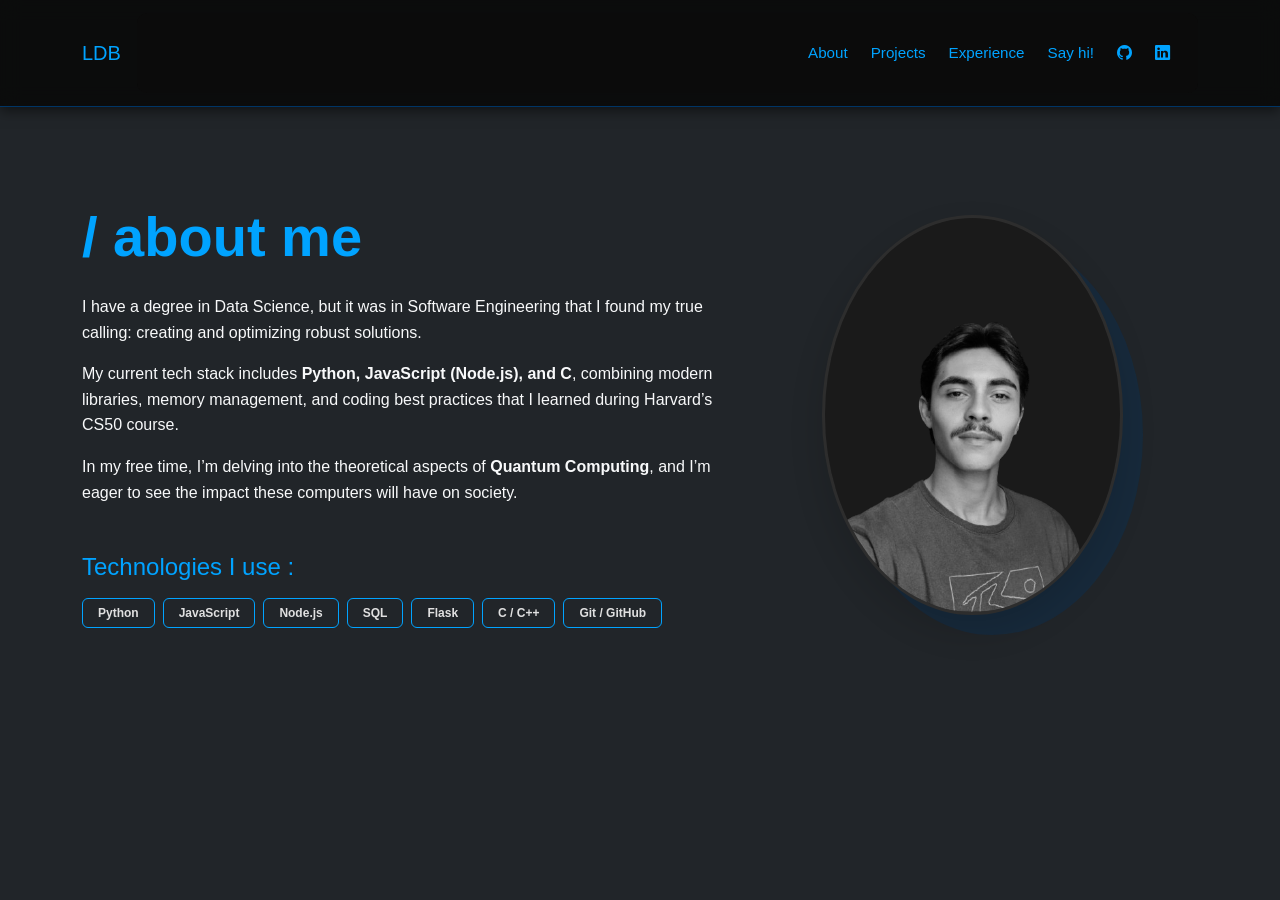
<file: about.html>
<!DOCTYPE html>
<html lang="en">
<head>
    <meta charset="utf-8">
    <meta name="viewport" content="width=device-width, initial-scale=1">
    <title>About | Lucas Bisoffi</title>
    <link href="https://cdn.jsdelivr.net/npm/bootstrap@5.3.8/dist/css/bootstrap.min.css" rel="stylesheet">
    <link href="styles.css" rel="stylesheet">
    <link rel="stylesheet" href="https://cdn.jsdelivr.net/npm/bootstrap-icons@1.11.3/font/bootstrap-icons.min.css">
</head>
<body class="bg-dark text-light">

    <nav class="navbar navbar-expand-lg sticky-top navbar-dark">
        <div class="container">
            <a class="navbar-brand font-weight-bold" href="index.html">
                <span style="color: var(--blueHighlight)">LDB</span>
            </a>

            <button class="navbar-toggler border-0" type="button" data-bs-toggle="collapse" data-bs-target="#navbarNav">
                <span class="navbar-toggler-icon"></span>
            </button>

            <div class="collapse navbar-collapse" id="navbarNav">
                <div class="navbar-nav ms-auto align-items-center">
                    <a class="nav-link" href="about.html">About</a>
                    <a class="nav-link" href="projects.html">Projects</a>
                    <a class="nav-link" href="experience.html">Experience</a>
                    <a class="nav-link" href="contact.html">Say hi!</a>
                    <div class="d-flex mt-3 mt-lg-0">
                        <a class="nav-link nav-icon-link" href="https://github.com/lucasbisoffi" target="_blank"><i class="bi bi-github"></i></a>
                        <a class="nav-link nav-icon-link" href="https://linkedin.com/in/lucasbisoffi" target="_blank"><i class="bi bi-linkedin"></i></a>
                    </div>
                </div>
            </div>
        </div>
    </nav>

    <main class="container mt-5 pt-5">
        <div class="row align-items-center">
            <div class="col-md-7">
                <h2 class="display-4 fw-bold mb-4"><span style="color: var(--navy)">/</span> about me</h2>
                <p>I have a degree in Data Science, but it was in Software Engineering that I found my true calling: creating and optimizing robust solutions.</p>
                <p>My current tech stack includes <strong>Python, JavaScript (Node.js), and C</strong>, combining modern libraries, memory management, and coding best practices that I learned during Harvard’s CS50 course.</p>
                <p>In my free time, I’m delving into the theoretical aspects of <strong>Quantum Computing</strong>, and I’m eager to see the impact these computers will have on society.</p>

                <h4 class="mt-5 text-blue">Technologies I use :</h4>
                <div class="d-flex flex-wrap gap-2 mt-3">
                    <span class="badge tech-badge p-2">Python</span>
                    <span class="badge tech-badge p-2">JavaScript</span>
                    <span class="badge tech-badge p-2">Node.js</span>
                    <span class="badge tech-badge p-2">SQL</span>
                    <span class="badge tech-badge p-2">Flask</span>
                    <span class="badge tech-badge p-2">C / C++</span>
                    <span class="badge tech-badge p-2">Git / GitHub</span>
                </div>
            </div>
            <div class="col-md-5 text-center mt-5 mt-md-0">
                <div class="photo-container">
                    <img src="selfie-no-bg.png" alt="Lucas Bisoffi" class="img-fluid rounded-circle profile-photo shadow-lg">
                    <div class="photo-accent"></div>
                </div>
            </div>
        </div>
    </main>

    <script src="https://cdn.jsdelivr.net/npm/bootstrap@5.3.8/dist/js/bootstrap.bundle.min.js"></script>
</body>
</html>
</file>
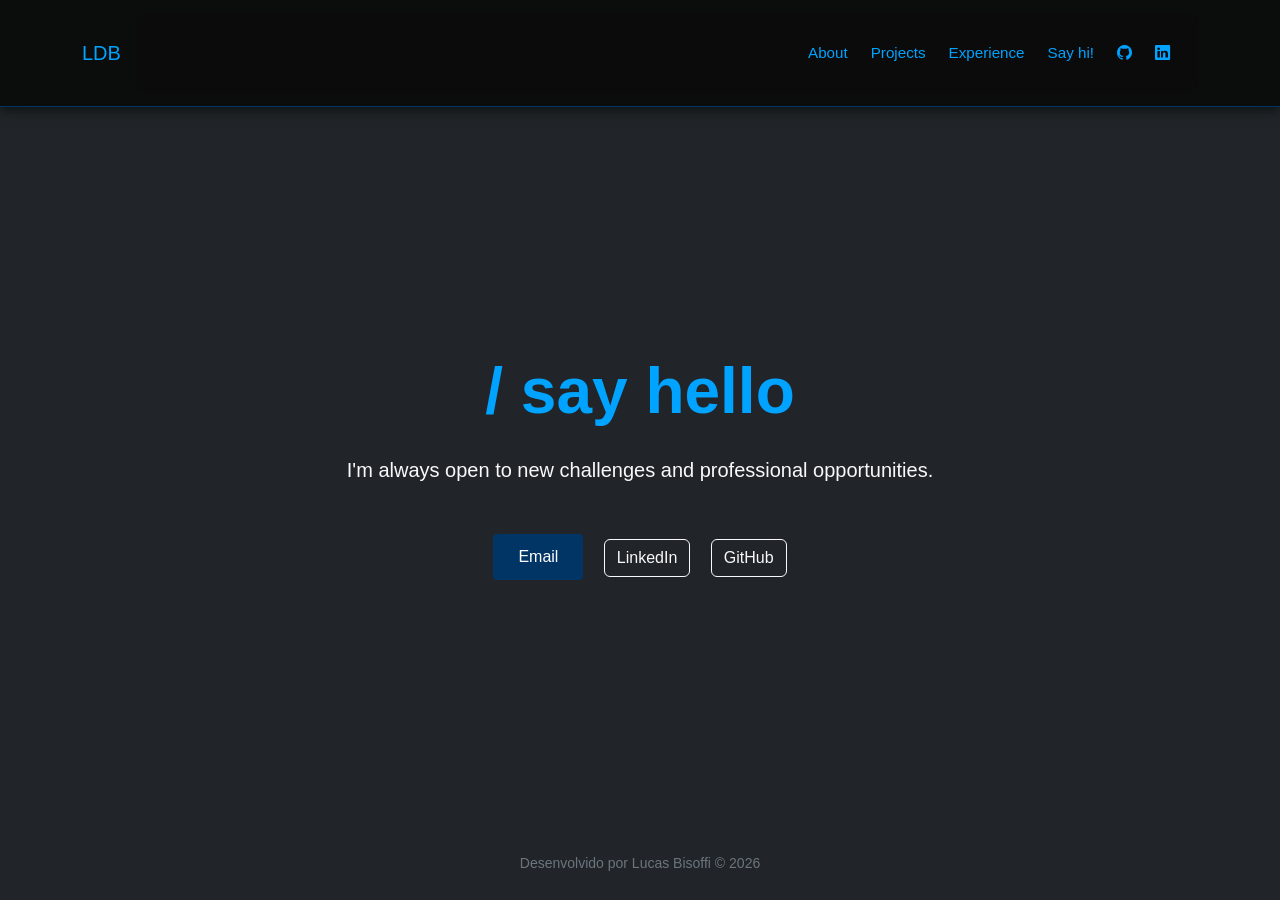
<file: contact.html>
<!DOCTYPE html>
<html lang="en">
<head>
    <meta charset="utf-8">
    <meta name="viewport" content="width=device-width, initial-scale=1">
    <title>Contact | Lucas Bisoffi</title>
    <link href="https://cdn.jsdelivr.net/npm/bootstrap@5.3.8/dist/css/bootstrap.min.css" rel="stylesheet">
    <link href="styles.css" rel="stylesheet">
    <link rel="stylesheet" href="https://cdn.jsdelivr.net/npm/bootstrap-icons@1.11.3/font/bootstrap-icons.min.css">
</head>
<body class="bg-dark text-light d-flex flex-column vh-100">

    <nav class="navbar navbar-expand-lg sticky-top navbar-dark">
        <div class="container">
            <a class="navbar-brand font-weight-bold" href="index.html">
                <span style="color: var(--blueHighlight)">LDB</span>
            </a>

            <button class="navbar-toggler border-0" type="button" data-bs-toggle="collapse" data-bs-target="#navbarNav">
                <span class="navbar-toggler-icon"></span>
            </button>

            <div class="collapse navbar-collapse" id="navbarNav">
                <div class="navbar-nav ms-auto align-items-center">
                    <a class="nav-link" href="about.html">About</a>
                    <a class="nav-link" href="projects.html">Projects</a>
                    <a class="nav-link" href="experience.html">Experience</a>
                    <a class="nav-link" href="contact.html">Say hi!</a>
                    <div class="d-flex mt-3 mt-lg-0">
                        <a class="nav-link nav-icon-link" href="https://github.com/lucasbisoffi" target="_blank"><i class="bi bi-github"></i></a>
                        <a class="nav-link nav-icon-link" href="https://linkedin.com/in/lucasbisoffi" target="_blank"><i class="bi bi-linkedin"></i></a>
                    </div>
                </div>
            </div>
        </div>
    </nav>

    <main class="container flex-grow-1 d-flex align-items-center justify-content-center text-center">
        <div>
            <h2 class="display-3 fw-bold mb-4"><span style="color: var(--navy)">/</span> say hello</h2>
            <p class="lead mb-5">I'm always open to new challenges and professional opportunities.</p>
            <a href="mailto:lucasdb3301@gmail.com" class="blueButton mx-2">Email</a>
            <a href="https://linkedin.com/in/lucasbisoffi" target="_blank" class="btn btn-outline-light mx-2">LinkedIn</a>
            <a href="https://github.com/lucasbisoffi" target="_blank" class="btn btn-outline-light mx-2">GitHub</a>
        </div>
    </main>

    <footer class="text-center p-4 text-secondary">
        <small>Desenvolvido por Lucas Bisoffi &copy; 2026</small>
    </footer>

    <script src="https://cdn.jsdelivr.net/npm/bootstrap@5.3.8/dist/js/bootstrap.bundle.min.js"></script>
</body>
</html>
</file>
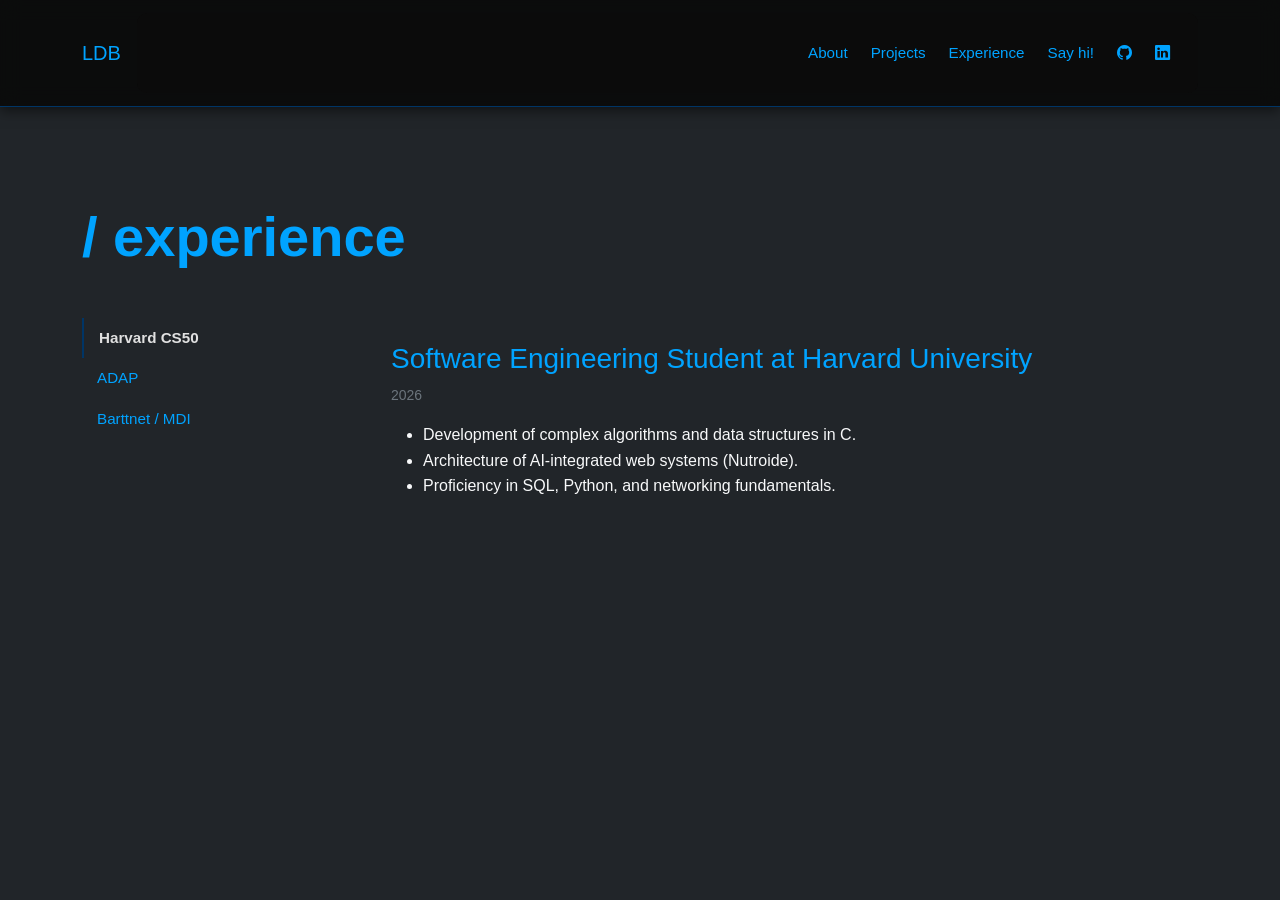
<file: experience.html>
<!DOCTYPE html>
<html lang="en">
<head>
    <meta charset="utf-8">
    <meta name="viewport" content="width=device-width, initial-scale=1">
    <title>Experience | Lucas Bisoffi</title>
    <link href="https://cdn.jsdelivr.net/npm/bootstrap@5.3.8/dist/css/bootstrap.min.css" rel="stylesheet">
    <link href="styles.css" rel="stylesheet">
    <link rel="stylesheet" href="https://cdn.jsdelivr.net/npm/bootstrap-icons@1.11.3/font/bootstrap-icons.min.css">
</head>
<body class="bg-dark text-light">

    <nav class="navbar navbar-expand-lg sticky-top navbar-dark">
        <div class="container">
            <a class="navbar-brand font-weight-bold" href="index.html">
                <span style="color: var(--blueHighlight)">LDB</span>
            </a>

            <button class="navbar-toggler border-0" type="button" data-bs-toggle="collapse" data-bs-target="#navbarNav">
                <span class="navbar-toggler-icon"></span>
            </button>

            <div class="collapse navbar-collapse" id="navbarNav">
                <div class="navbar-nav ms-auto align-items-center">
                    <a class="nav-link" href="about.html">About</a>
                    <a class="nav-link" href="projects.html">Projects</a>
                    <a class="nav-link" href="experience.html">Experience</a>
                    <a class="nav-link" href="contact.html">Say hi!</a>
                    <div class="d-flex mt-3 mt-lg-0">
                        <a class="nav-link nav-icon-link" href="https://github.com/lucasbisoffi" target="_blank"><i class="bi bi-github"></i></a>
                        <a class="nav-link nav-icon-link" href="https://linkedin.com/in/lucasbisoffi" target="_blank"><i class="bi bi-linkedin"></i></a>
                    </div>
                </div>
            </div>
        </div>
    </nav>

    <main class="container mt-5 pt-5">
        <h2 class="display-4 fw-bold mb-5"><span style="color: var(--navy)">/</span> experience</h2>

        <div class="row">
            <div class="col-md-3">
                <div class="nav flex-column nav-pills me-3" id="v-pills-tab" role="tablist">
                    <button class="nav-link active text-start" id="v-cs50-tab" data-bs-toggle="pill" data-bs-target="#v-cs50" type="button" role="tab">Harvard CS50</button>
                    <button class="nav-link text-start" id="v-adap-tab" data-bs-toggle="pill" data-bs-target="#v-adap" type="button" role="tab">ADAP</button>
                    <button class="nav-link text-start" id="v-barttnet-tab" data-bs-toggle="pill" data-bs-target="#v-barttnet" type="button" role="tab">Barttnet / MDI</button>
                </div>
            </div>
            <div class="col-md-9">
                <div class="tab-content bg-grey p-4 rounded" id="v-pills-tabContent">
                    <!-- CS50 -->
                    <div class="tab-pane fade show active" id="v-cs50" role="tabpanel">
                        <h3>Software Engineering Student at Harvard University</span></h3>
                        <p class="text-secondary small">2026</p>
                        <ul>
                            <li>Development of complex algorithms and data structures in C.</li>
                            <li>Architecture of AI-integrated web systems (Nutroide).</li>
                            <li>Proficiency in SQL, Python, and networking fundamentals.</li>
                        </ul>
                    </div>
                    <!-- ADAP -->
                    <div class="tab-pane fade" id="v-adap" role="tabpanel">
                        <h3>Backend Developer <span class="text-blue">at ADAP</span></h3>
                        <p class="text-secondary small">2025 — 2026</p>
                        <ul>
                            <li>Led the development of a WhatsApp chatbot integrated with GPT-4, validating the MVP with over 1,000 users.</li>
                            <li>Created a scalable <strong>White Label</strong> solution.</li>
                            <li>Managed cloud infrastructure (Heroku) and optimized image processing.</li>
                        </ul>
                    </div>
                    <!-- Barttnet -->
                    <div class="tab-pane fade" id="v-barttnet" role="tabpanel">
                        <h3>IT Infrastructure <span class="text-blue">at Barttnet / MDI</span></h3>
                        <p class="text-secondary small">2024 — 2025</p>
                        <ul>
                            <li>Windows Server administration and hospital imaging systems (PACS).</li>
                            <li>Level 2 technical support for critical infrastructure.</li>
                            <li>Maintenance of industrial hardware and networks.</li>
                        </ul>
                    </div>
                </div>
            </div>
        </div>
    </main>

    <script src="https://cdn.jsdelivr.net/npm/bootstrap@5.3.8/dist/js/bootstrap.bundle.min.js"></script>
</body>
</html>
</file>
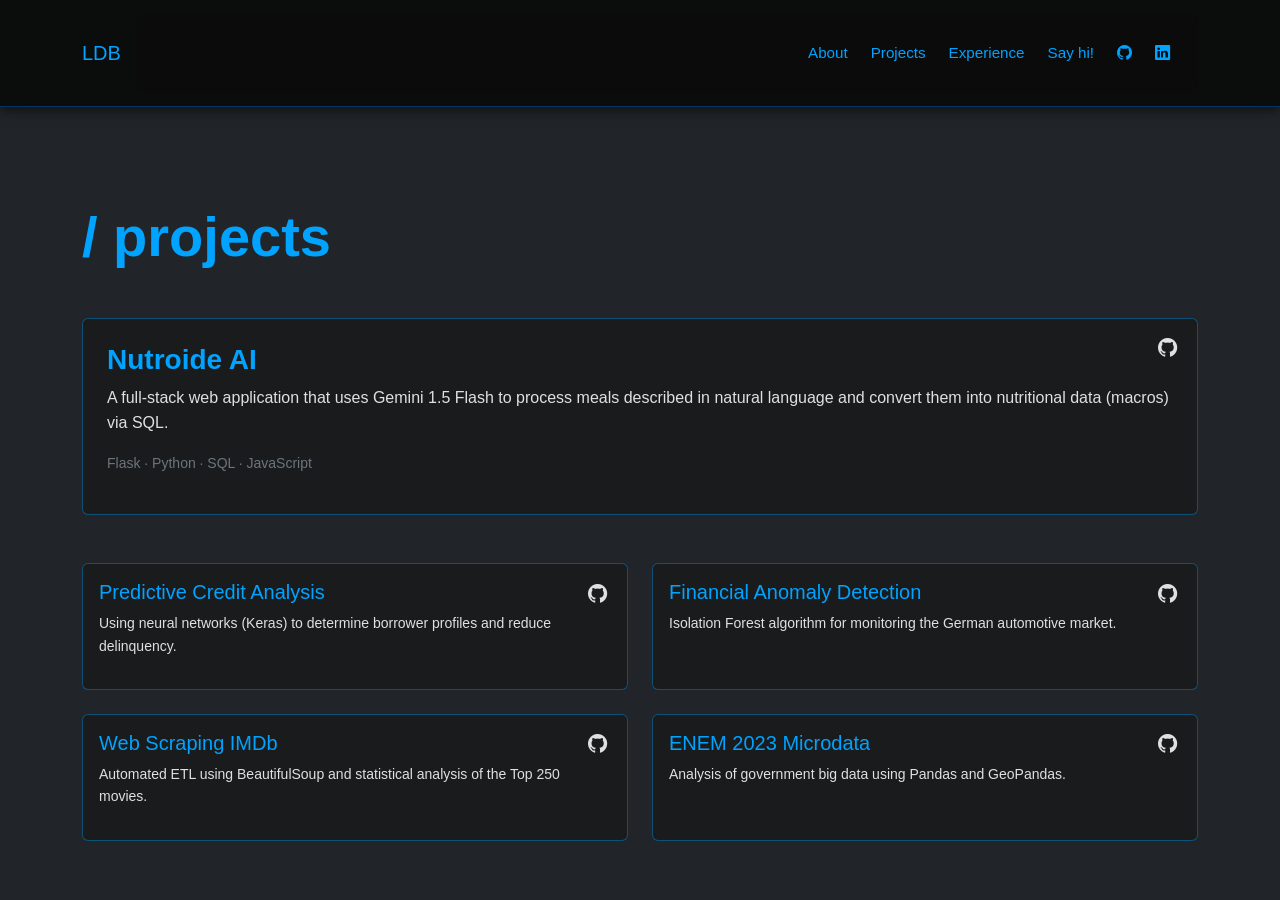
<file: projects.html>
<!DOCTYPE html>
<html lang="en">
<head>
    <meta charset="utf-8">
    <meta name="viewport" content="width=device-width, initial-scale=1">
    <title>Projects | Lucas Bisoffi</title>
    <link href="https://cdn.jsdelivr.net/npm/bootstrap@5.3.8/dist/css/bootstrap.min.css" rel="stylesheet">
    <link href="styles.css" rel="stylesheet">
    <link rel="stylesheet" href="https://cdn.jsdelivr.net/npm/bootstrap-icons@1.11.3/font/bootstrap-icons.min.css">
</head>
<body class="bg-dark text-light">

    <nav class="navbar navbar-expand-lg sticky-top navbar-dark">
        <div class="container">
            <a class="navbar-brand font-weight-bold" href="index.html">
                <span style="color: var(--blueHighlight)">LDB</span>
            </a>

            <button class="navbar-toggler border-0" type="button" data-bs-toggle="collapse" data-bs-target="#navbarNav">
                <span class="navbar-toggler-icon"></span>
            </button>

            <div class="collapse navbar-collapse" id="navbarNav">
                <div class="navbar-nav ms-auto align-items-center">
                    <a class="nav-link" href="about.html">About</a>
                    <a class="nav-link" href="projects.html">Projects</a>
                    <a class="nav-link" href="experience.html">Experience</a>
                    <a class="nav-link" href="contact.html">Say hi!</a>
                    <div class="d-flex mt-3 mt-lg-0">
                        <a class="nav-link nav-icon-link" href="https://github.com/lucasbisoffi" target="_blank"><i class="bi bi-github"></i></a>
                        <a class="nav-link nav-icon-link" href="https://linkedin.com/in/lucasbisoffi" target="_blank"><i class="bi bi-linkedin"></i></a>
                    </div>
                </div>
            </div>
        </div>
    </nav>

    <main class="container mt-5 pt-5">
        <h2 class="display-4 fw-bold mb-5"><span style="color: var(--navy)">/</span> projects</h2>

        <div class="card card-custom mb-5 overflow-hidden">
            <div class="card-link-icons">
                <a href="https://github.com/lucasbisoffi/Nutroide" target="_blank" title="Ver Código"><i class="bi bi-github"></i></a>
            </div>
            <div class="row g-0">
                <div class="card-body p-4">
                    <h3 class="card-title text-blue fw-bold">Nutroide AI</h3>
                    <p class="card-text">A full-stack web application that uses Gemini 1.5 Flash to process meals described in natural language and convert them into nutritional data (macros) via SQL.</p>
                    <p class="text-secondary small">Flask · Python · SQL · JavaScript</p>
                </div>
            </div>
        </div>

        <div class="row row-cols-1 row-cols-md-2 g-4 mb-5">
            <div class="col">
                <div class="card card-custom h-100 p-3">
                    <div class="card-link-icons">
                        <a href="https://github.com/lucasbisoffi/modelo_preditivo_analise_credito" target="_blank"><i class="bi bi-github"></i></a>
                    </div>
                    <h5 class="text-blue">Predictive Credit Analysis</h5>
                    <p class="small">Using neural networks (Keras) to determine borrower profiles and reduce delinquency.</p>
                </div>
            </div>
            <div class="col">
                <div class="card card-custom h-100 p-3">
                    <div class="card-link-icons">
                        <a href="https://github.com/lucasbisoffi/deteccao_anomalias_carros_alemaes" target="_blank"><i class="bi bi-github"></i></a>
                    </div>
                    <h5 class="text-blue">Financial Anomaly Detection</h5>
                    <p class="small">Isolation Forest algorithm for monitoring the German automotive market.</p>
                </div>
            </div>
            <div class="col">
                <div class="card card-custom h-100 p-3">
                    <div class="card-link-icons">
                        <a href="https://github.com/lucasbisoffi/web_scraping_imdb" target="_blank"><i class="bi bi-github"></i></a>
                    </div>
                    <h5 class="text-blue">Web Scraping IMDb</h5>
                    <p class="small">Automated ETL using BeautifulSoup and statistical analysis of the Top 250 movies.</p>
                </div>
            </div>
            <div class="col">
                <div class="card card-custom h-100 p-3">
                    <div class="card-link-icons">
                        <a href="https://github.com/lucasbisoffi/analise_microdados_enem_2023" target="_blank"><i class="bi bi-github"></i></a>
                    </div>
                    <h5 class="text-blue">ENEM 2023 Microdata</h5>
                    <p class="small">Analysis of government big data using Pandas and GeoPandas.</p>
                </div>
            </div>
        </div>
    </main>

    <script src="https://cdn.jsdelivr.net/npm/bootstrap@5.3.8/dist/js/bootstrap.bundle.min.js"></script>
</body>
</html>
</file>
<file: styles.css>
:root {
    --blackBackground: #0b0b0b;
    --greyBackground: #1a1a1a;
    --navy: #003566; 
    --blueHighlight: #00A3FF; 
    --greyishWhite: #e0e0e0;
}

body {
    background-color: var(--blackBackground);
    color: var(--greyishWhite);
    font-family: 'Inter', sans-serif;
    line-height: 1.6;
    margin: 0;
}

h1, h2, h3, .display-4, .display-3 {
    color: var(--blueHighlight) !important;
}

h2 span {
    color: var(--blueHighlight) !important;
}

.text-blue {
    color: var(--blueHighlight) !important;
}

.tech-badge {
    background-color: transparent !important;
    border: 1px solid var(--blueHighlight) !important;
    color: var(--greyishWhite) !important;
    padding: 8px 15px !important;
    transition: 0.3s;
}

.tech-badge:hover {
    background-color: rgba(0, 163, 255, 0.1) !important; 
    box-shadow: 0 0 10px var(--blueHighlight);
    transform: translateY(-2px);
}

.navbar {
    background-color: rgba(11, 11, 11, 0.95) !important;
    border-bottom: 1px solid var(--navy);
    backdrop-filter: blur(10px);
    padding: 0.8rem 1rem;
    box-shadow: 0 4px 12px rgba(0,0,0,0.5);
}

.blueButton {
    background-color: var(--navy);
    color: white !important;
    border: none;
    padding: 10px 25px;
    transition: all 0.4s ease;
    border-radius: 4px;
    text-decoration: none;
    display: inline-block;
    width: fit-content;
}

.blueButton:hover {
    background-color: var(--greyBackground);
    box-shadow: 0 0 20px var(--blueHighlight);
}

.nav-link {
    color: var(--blueHighlight) !important;
    transition: 0.3s;
    font-weight: 500;
    padding-left: 15px !important;
    font-size: 0.95rem;
}

.nav-link:hover {
    color: var(--greyishWhite) !important;
}

.nav-pills .nav-link.active {
    background-color: transparent !important;
    color: var(--greyishWhite) !important;
    border-left: 2px solid var(--navy);
    border-radius: 0;
    font-weight: bold;
}

.card-custom {
    background: rgba(26, 26, 26, 0.8) !important;
    backdrop-filter: blur(10px);
    border: 1px solid rgba(0, 163, 255, 0.4);
    color: var(--greyishWhite) !important;
    transition: transform 0.3s ease, border-color 0.3s ease;
    position: relative;
}

.card-custom:hover {
    transform: translateY(-5px);
    border-color: var(--blueHighlight);
    box-shadow: 0 10px 20px rgba(0, 0, 0, 0.5);
}

.card-link-icons {
    position: absolute;
    top: 15px;
    right: 20px;
    z-index: 10;
}

.card-link-icons a {
    color: var(--greyishWhite) !important;
    font-size: 1.2rem;
    margin-left: 15px;
    transition: 0.3s ease;
    text-decoration: none;
}

.card-link-icons a:hover {
    color: var(--blueHighlight) !important;
    transform: scale(1.1);
}

.photo-container {
    position: relative;
    display: inline-block;
}

.profile-photo {
    position: relative;
    z-index: 2;
    border: 3px solid var(--navy);
    background-color: var(--greyBackground);
    max-height: 400px;
    filter: grayscale(100%);
    transition: 1s ease;
}

.profile-photo:hover {
    filter: grayscale(100%);
    border-color: var(--blueHighlight) !important;
    box-shadow: 0 0 20px var(--blueHighlight);
}

.photo-accent {
    position: absolute;
    top: 20px;
    left: 20px;
    width: 100%;
    height: 100%;
    background-color: var(--navy);
    border-radius: 50%;
    z-index: 1;
    opacity: 0.3;
}

#particles-js {
    position: absolute;
    top: 0;
    left: 0;
    right: 0;
    bottom: 0;
    width: 100%;
    height: 100%;
    z-index: 2;
    pointer-events: all;
}

.position-relative {
    min-height: 500px;
    display: flex;
    align-items: center;
    justify-content: center;
}

.silhouette-wrapper {
    position: relative;
    display: inline-block;
    width: fit-content;
    height: auto;
    overflow: hidden;
    line-height: 0;
}

.silhouette-overlay {
    display: block;
    position: relative;
    height: 480px;
    width: auto;
    z-index: 1;
    opacity: 0.4;
    filter: grayscale(100%) brightness(1.2) drop-shadow(0 0 15px var(--blueHighlight));
    pointer-events: none;
    transition: 0.5s ease;
    -webkit-mask-image: linear-gradient(to bottom, transparent 50%, black 50%); /* Para iPhone */
    -webkit-mask-size: 100% 4px;
    mask-image: linear-gradient(to bottom, transparent 50%, black 50%);         /* Para outros */
    mask-size: 100% 4px;
    max-width: 100%;
    height: auto;
}

.col-md-5:hover .silhouette-overlay {
    opacity: 0.8;
    filter: grayscale(0%) brightness(1) drop-shadow(0 0 20px var(--blueHighlight));
}

@media (max-width: 768px) {
    h1.display-3 {
        font-size: 2.5rem !important;
        margin-top: 20px;
    }

    header.vh-100 {
        height: auto !important;
        min-height: 100vh;
        padding-top: 100px;
        padding-bottom: 50px;
    }

    .silhouette-overlay {
        max-height: 300px !important;
    }

    .silhouette-wrapper {
        min-height: 300px;
        display: block;
        margin: 0 auto;
    }

    #particles-js {
        height: 100%;
    }
}

.navbar-collapse {
    background-color: var(--blackBackground);
    padding: 20px;
    border-radius: 10px;
}

.navbar-toggler-icon {
    background-image: url("data:image/svg+xml,%3csvg xmlns='http://www.w3.org/2000/svg' viewBox='0 0 30 30'%3e%3cpath stroke='%230077b6' stroke-linecap='round' stroke-miterlimit='10' stroke-width='2' d='M4 7h22M4 15h22M4 23h22'/%3e%3c/svg%3e") !important;
}

.navbar-toggler {
    border: none !important;
    outline: none !important;
    box-shadow: none !important;
}


.navbar-brand:hover span {
    color: var(--blueHighlight) !important;
    transition: 0.3s;
}
</file>
